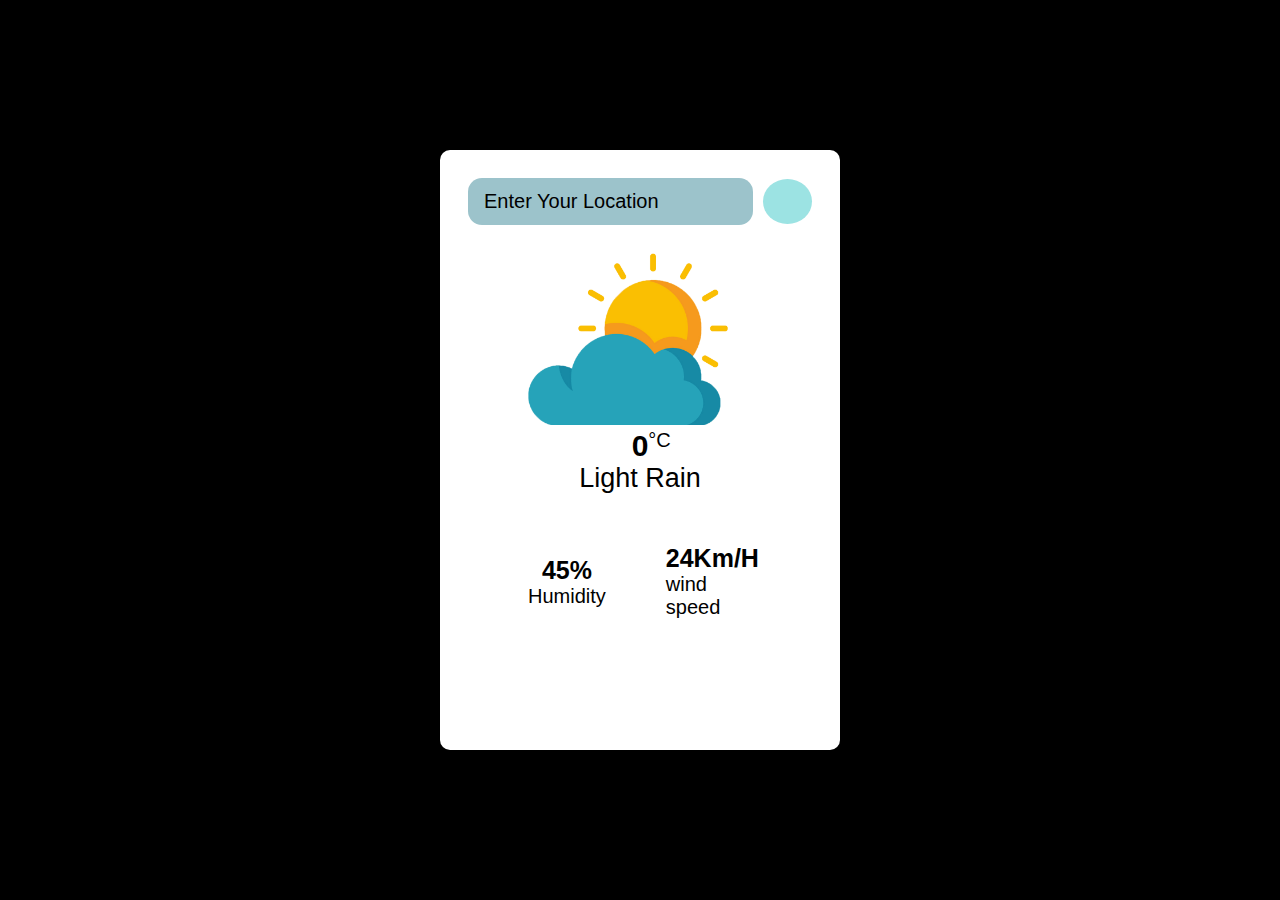
<file: index.html>
<!DOCTYPE html>
<html lang="en">
<head>
    <meta charset="UTF-8">
    <meta name="viewport" content="width=device-width, initial-scale=1.0">
    <link rel="stylesheet" href="style.css">
    <link rel="stylesheet" href="https://cdnjs.cloudflare.com/ajax/libs/font-awesome/6.6.0/css/all.min.css" integrity="sha512-Kc323vGBEqzTmouAECnVceyQqyqdsSiqLQISBL29aUW4U/M7pSPA/gEUZQqv1cwx4OnYxTxve5UMg5GT6L4JJg==" crossorigin="anonymous" referrerpolicy="no-referrer" />
    <title>Weather App</title>
</head>
<body>
    <div class="container">
        <div class="header">
            <div class="search-box">
                <input type="text" placeholder="Enter your location" class="input-box" id="locationInput">
                <button class="fa-solid fa-magnifying-glass" id="searchBtn"></button>
            </div>
        </div>

      

        
        <div class="weather-body">
            <img src="/Assest_files/cloud.png" alt="Cloud Image" class="weather-img">
            <p class="temperature">0<sup>°C</sup></p>
            <p class="description">Light Rain</p>
        </div>
        
        <div class="weather-details">
            <div class="humidity">
                <i class="fa-sharp fa-solid fa-droplet"></i>
                <div class="text">
                    <span id="humidity">45%</span>
                    <p>Humidity</p>
                    
                </div>
                <div class="wind">
                    <i class="fa-regular fa-wind"></i>
                    <div class="text">
                        <span id="wind-speed">24Km/H</span>
                        <p>wind speed</p>
                        
                    </div>
                    
                </div>
            </div>
        </div>
    </div>
    
    <script src="script.js"></script>
</body>
</html>
</file>
<file: style.css>
* {
    margin: 0;
    padding: 0;
    box-sizing: border-box; 
    border: none;
    outline: none;
    font-family: sans-serif;
}

body {
    min-height: 100vh;
    display: flex;
    justify-content: center;
    align-items: center; 
    background-color: black;
}

.container {
    width: 400px;
    height: 600px;
    background-color: white;
    border-radius: 10px;
    padding: 28px;
}

.header {
    height: min-content;
    border-radius: 20px;
}

.search-box {
    width: 100%;
    height: min-content;
    display: flex;
    justify-content: center;
    align-items: center;
}

.search-box input {
    width: 84%;
    font-size: 20px;
    text-transform: capitalize;
    color: black;
    background-color: rgb(156, 195, 203);
    padding: 12px 16px;
    border-radius: 14px;
}

.search-box input::placeholder {
    color: black;
}

.search-box button {
    width: 50px;
    height: 45px;
    background-color: rgb(156, 227, 227);
    border-radius: 50%;
    margin-left: 10px;
    font-size: 15px;
}

.weather-body img {
    height: 200px;
    width: 200px;
    opacity: 1;
    margin-left: 60px;
}

.temperature {
    text-align: center;
    font-size: 30px;
    font-weight: 900;
    position: relative;
}

.temperature sup {
    font-size: 20px;
    position: absolute;
    font-weight: 500;
}

.description {
    text-align: center;
    color:black;
    font-size:27px;
    font-weight: 500;
}

  .humidity i {
    display: flex;
    justify-content: center;
    margin-top: 10px;
    margin-left: 60px;
} 

.text  span{
    display: flex;
    justify-content: center;
    margin-top: 10px;
    font-size:25px ;
    font-weight: 800;
}
.text p{
    
    display: flex;
    justify-content: center;
    font-size: 20px;
    
} 
.humidity, .wind{
           
    display: flex;
    justify-content: center;
    align-items: center;
    justify-content: space-between;
    
    

}
.weather-details{
    margin-top:40px;

}
.wind {
    margin-right: 40px;

}
.humidity{
    margin-right: 200px;
}
 




.location-not-found h1{
    font-size: 20px;
    color: brown;

}
</file>
